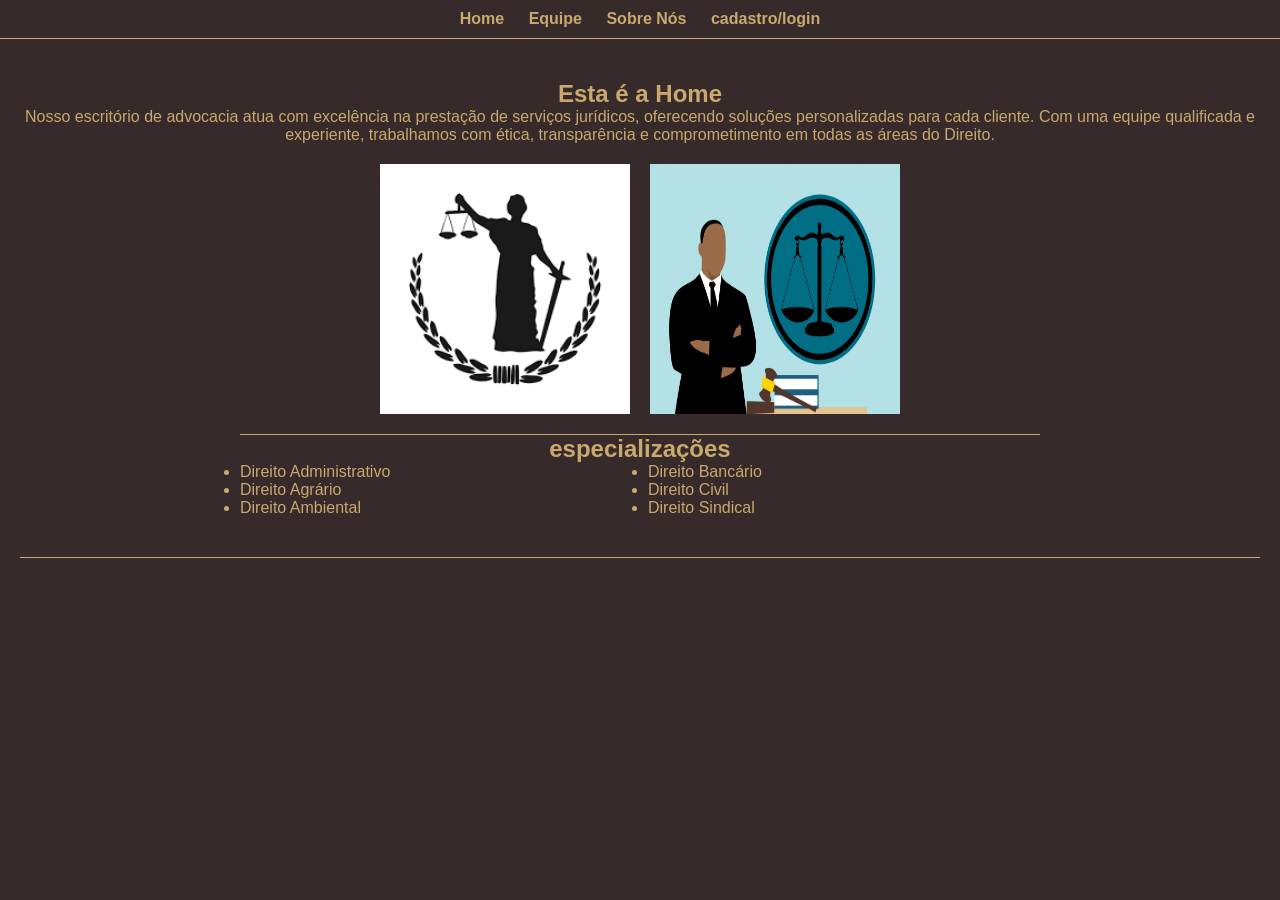
<file: index.html>
<!DOCTYPE html>
<html lang="pt-br">

<head>
    <meta charset="UTF-8">
    <meta name="viewport" content="width=device-width, initial-scale=1.0">
    <title> site advogado </title>

    <link rel="apple-touch-icon" sizes="180x180" href="/favicon/apple-touch-icon.png">
    <link rel="icon" type="image/png" sizes="32x32" href="/favicon/favicon-32x32.png">
    <link rel="icon" type="image/png" sizes="16x16" href="/favicon/favicon-16x16.png">
    <link rel="shortcut icon" href="/favicon/favicon.ico">
    <link rel="manifest" href="/favicon/site.webmanifest">
    <link rel="stylesheet" href="style.css">

    <style> /* marrom: #362a2a, dourado: #c9a96e */
        body {
            font-family: Arial;
            margin: 0;
            background-color: #362a2a; 
            color: #c9a96e;
        }
        /*barra no topo da tela */
        nav {
            position: fixed;
            text-align: center;
            border-bottom: solid 1px #c9a96e;
            width: 100%;
            background: #362a2a;
            padding: 10px 0;
            top: 0;
            left: 0;
        }
        
        nav a {
            margin: 0 10px;
            color: #c9a96e;
            text-decoration: none;
            font-weight: bold;
        }

        nav a:hover {
            text-decoration: underline;
        }

        .container-geral {
            width: 100%;
            padding: 80px 20px 20px;
            box-sizing: border-box;
            text-align: center;
        }

        /* container das imagens */
        .imagens {
            display: flex;
            justify-content: center;
            gap: 20px;
            margin-top: 20px;
            flex-wrap: wrap; 
        }

        .imagens img {
            width: 100%;
            max-width: 250px; 
            height: auto;
        }

        .portifolio {
            border-top: solid 1px #c9a96e;
            margin: 20px auto;
            text-align: center; /*titulo da caixa: especilização*/
            width: 100%;
            max-width: 800px; /*tirar depois a linha fica na pagina inteira*/
        }

        ul {
            text-align: left;
            columns: 2;
        }

        footer {
            border-top: solid 1px #c9a96e;
            text-align: center;
            margin-top: 40px;
            padding: 20px 0;
            width: 100%;
        }

    </style>
</head>

<body>

    <nav>
        <a href="index.html">Home</a>
        <a href="equipe.html">Equipe</a>
        <a href="sobrenos.html">Sobre Nós</a>
        <a href="cadastrodados.html">cadastro/login</a>
    </nav>

    <div class="container-geral">

        <h2> Esta é a Home </h2>

        <p>
            Nosso escritório de advocacia atua com excelência na prestação de serviços jurídicos, oferecendo soluções personalizadas para cada cliente. Com uma equipe qualificada e experiente, trabalhamos com ética, transparência e comprometimento em todas as áreas do Direito.
        </p>

        <!-- IMAGENS LADO A LADO -->
        <div class="imagens">
            <img src="imagens/justica.png" alt="Símbolo da justiça">
            <img src="imagens\lawyer-office.jpg" alt="Outra imagem">
        </div>

        <div class="portifolio">
            <h2>especializações</h2>
            <ul>
                <li>Direito Administrativo</li>
                <li>Direito Agrário </li>
                <li>Direito Ambiental</li>
                <li>Direito Bancário</li>
                <li>Direito Civil</li>
                <li>Direito Sindical</li>
            </ul>
        </div>

        <footer>
            <p></p>
        </footer>

    </div>

</body>

</html>
</file>
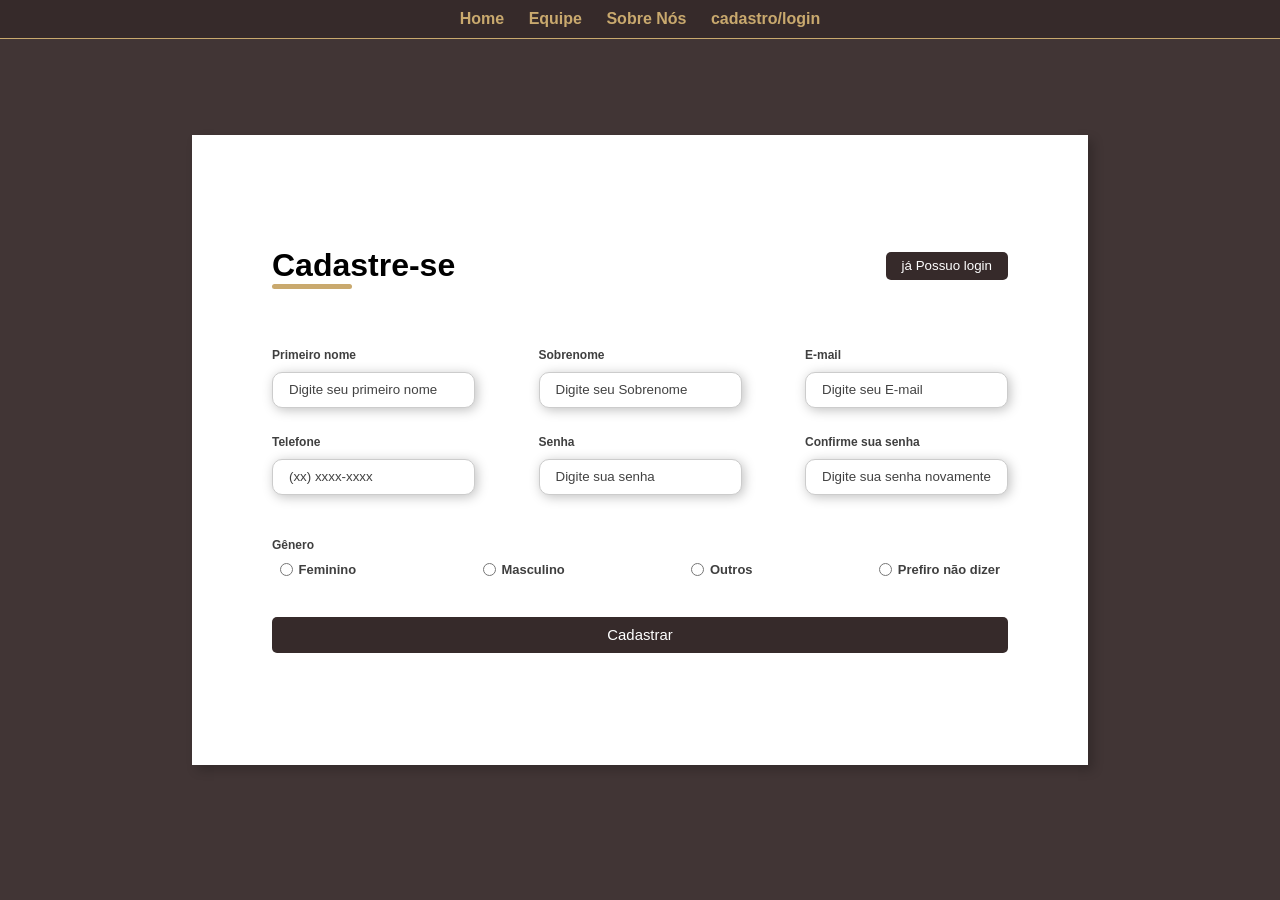
<file: cadastrodados.html>
<!DOCTYPE html>
<html lang="pt-br">

    <head>
        <meta charset="UTF-8">
        <meta http-equiv="X-UA-Compatible" content="IE=edge">
        <meta name="viewport" content="width=device-width, initial-scale=1.0">
        <link rel="stylesheet" href="css\style.css">
        <title> Cadastro de Dados </title>
    
    </head>

    <body class="cadastro">
        <header>
            <nav>
            <a href="index.html">Home</a>
            <a href="equipe.html">Equipe</a>
            <a href="sobrenos.html">Sobre Nós</a>
            <a href="cadastrodados.html">cadastro/login</a>
            </nav>
        </header>
        
        <div class="container">
            <div class="form-image">
                <img src="imagens\undraw_check-boxes_x5fg.svg">
            </div>
            <div class="form">
                <form action="#">
                    <div class="form-header">
                        <div class="title">
                            <h1>Cadastre-se</h1>
                        </div>
                        <div class="conta-button">
                            <button><a href="login.html">já Possuo login</a></button>
                        </div>
                    </div>
                        
                    <div class="input-group">
                        <div class="input-box">
                             <label for="firstname">Primeiro nome</label>
                            <input id="firstname" type="text" name="firstname" placeholder="Digite seu primeiro nome" required>
                        </div>
                        
                        <div class="input-box">
                            <label for="lastname">Sobrenome</label>
                            <input id="lastname" type="text" name="lastname" placeholder="Digite seu Sobrenome" required>
                        </div>
                            
                        <div class="input-box">
                            <label for="email">E-mail</label>
                            <input id="email" type="email" name="email" placeholder="Digite seu E-mail" required>
                        </div>
                            
                        <div class="input-box">
                            <label for="number">Telefone</label>
                            <input id="number" type="tel" name="number" placeholder="(xx) xxxx-xxxx" required>
                        </div>
                        
                        <div class="input-box">
                            <label for="password">Senha</label>
                            <input id="password" type="password" name="password" placeholder="Digite sua senha" required>
                        </div>
                            
                        <div class="input-box">
                        <label for="Confirmpassword">Confirme sua senha</label>
                        <input id="Confirmpassword" type="password" name="Confirmpassword" placeholder="Digite sua senha novamente" required>
                        </div>
                    </div>

                    <div class="gender-inputs">
                        <div class="gender-title">
                            <h6>Gênero</h6>
                        </div>
                            
                        <div class="gender-group">
                            <div class="gender-input">
                                <input type="radio" id="female" name="gender">
                                <label for="female">Feminino</label>
                            </div>
                                
                            <div class="gender-input">
                                <input type="radio" id="male" name="gender">
                                <label for="male">Masculino</label>
                            </div>
                                
                            <div class="gender-input">
                                <input type="radio" id="others" name="gender">
                                <label for="others">Outros</label>
                            </div>

                            <div class="gender-input">
                                <input type="radio" id="none" name="gender">
                                <label for="none">Prefiro não dizer</label>
                            </div>
                        </div>
                    </div>
                    
                    <div class="cadastrar-button">
                        <button><a href="#">Cadastrar</a></button>
                    </div>
                </form>
            </div>
        </div>
    </body>

</html>
</file>
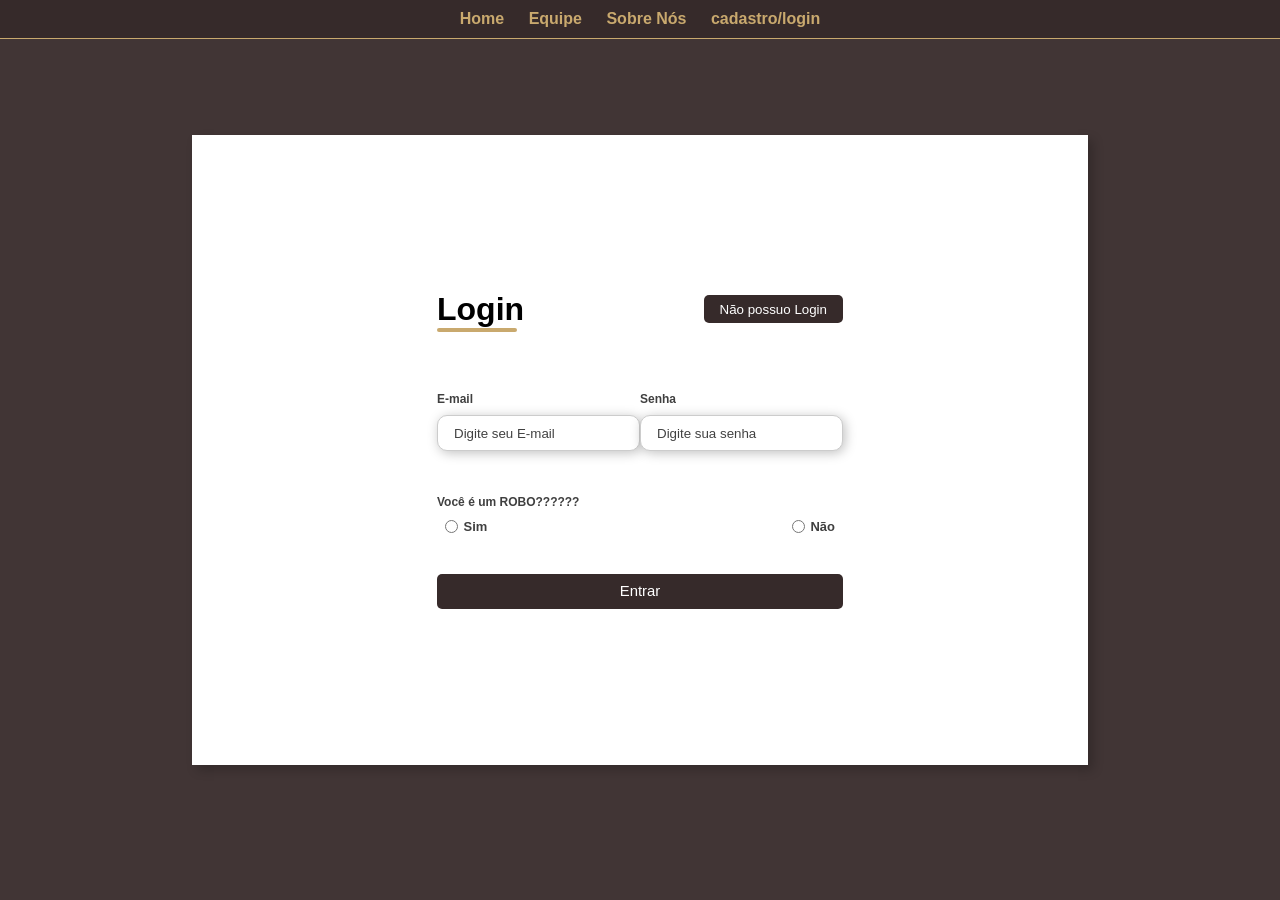
<file: login.html>
<!DOCTYPE html>
<html lang="pt-br">

    <head>
        <meta charset="UTF-8">
        <meta http-equiv="X-UA-Compatible" content="IE=edge">
        <meta name="viewport" content="width=device-width, initial-scale=1.0">
        <link rel="stylesheet" href="style.css">
        <title> Logar na Conta </title>
    
    </head>

    <body class="cadastro">
        <header>
            <nav>
            <a href="index.html">Home</a>
            <a href="equipe.html">Equipe</a>
            <a href="sobrenos.html">Sobre Nós</a>
            <a href="cadastrodados.html">cadastro/login</a>
            </nav>
        </header>
        <div class="container">
            <div class="form-image">
                <img src="undraw_check-boxes_x5fg.svg">
            </div>
            <div class="form">
                <form action="#">
                    <div class="form-header">
                        <div class="title">
                            <h1>Login</h1>
                        </div>
                        <div class="conta-button">
                            <button><a href="cadastrodados.html">Não possuo Login</a></button>
                        </div>
                    </div>
                        
                    <div class="input-group">
                       
                        <div class="input-box">
                            <label for="email">E-mail</label>
                            <input id="email" type="email" name="email" placeholder="Digite seu E-mail" required>
                        </div>
                            
                        <div class="input-box">
                            <label for="password">Senha</label>
                            <input id="password" type="password" name="password" placeholder="Digite sua senha" required>
                        </div>
                            
                    </div>

                    <div class="gender-inputs">
                        <div class="gender-title">
                            <h6>Você é um ROBO??????</h6>
                        </div>
                            
                        <div class="gender-group">
                            <div class="gender-input">
                                <input type="radio" id="female" name="gender">
                                <label for="female">Sim</label>
                            </div>
                                
                            <div class="gender-input">
                                <input type="radio" id="male" name="gender">
                                <label for="male">Não</label>
                            </div>
                        </div>
                    </div>
                    
                    <div class="cadastrar-button">
                        <button><a href="#">Entrar</a></button>
                    </div>
                </form>
            </div>
        </div>
    </body>

</html>
</file>
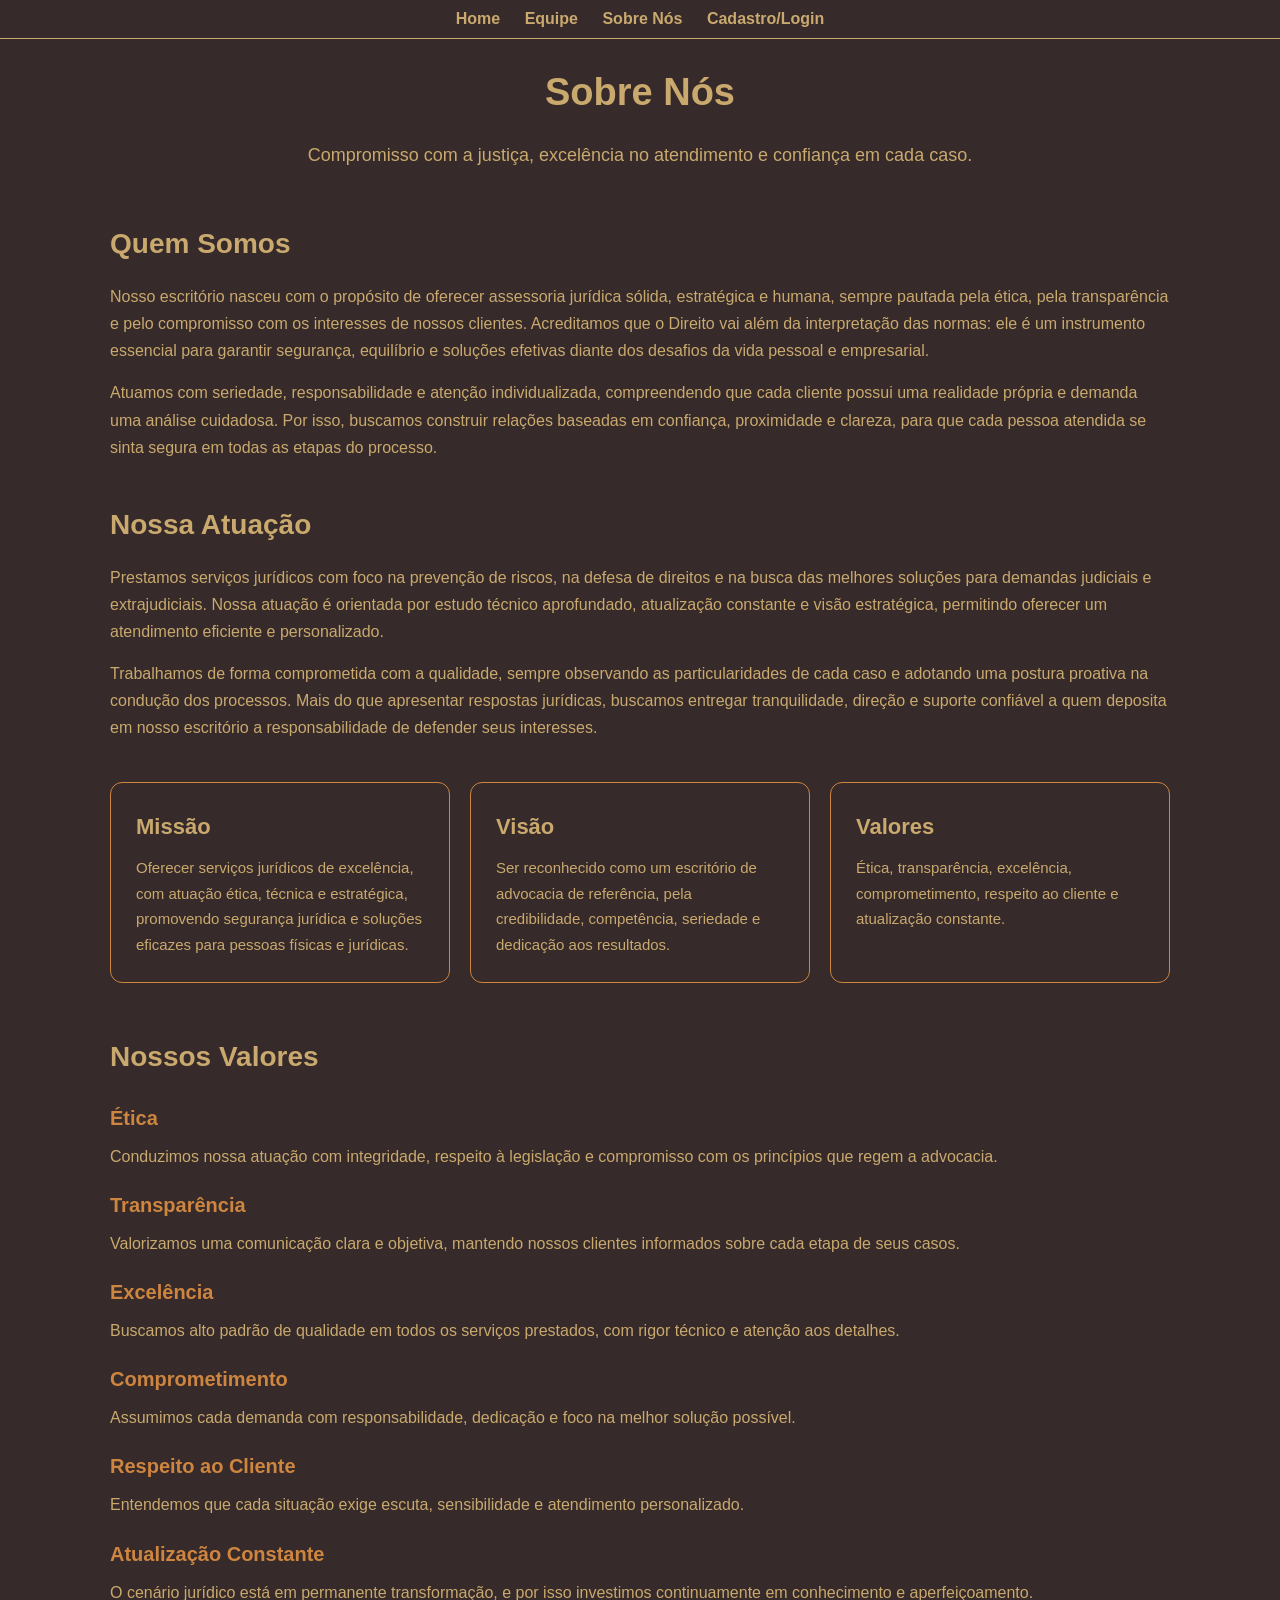
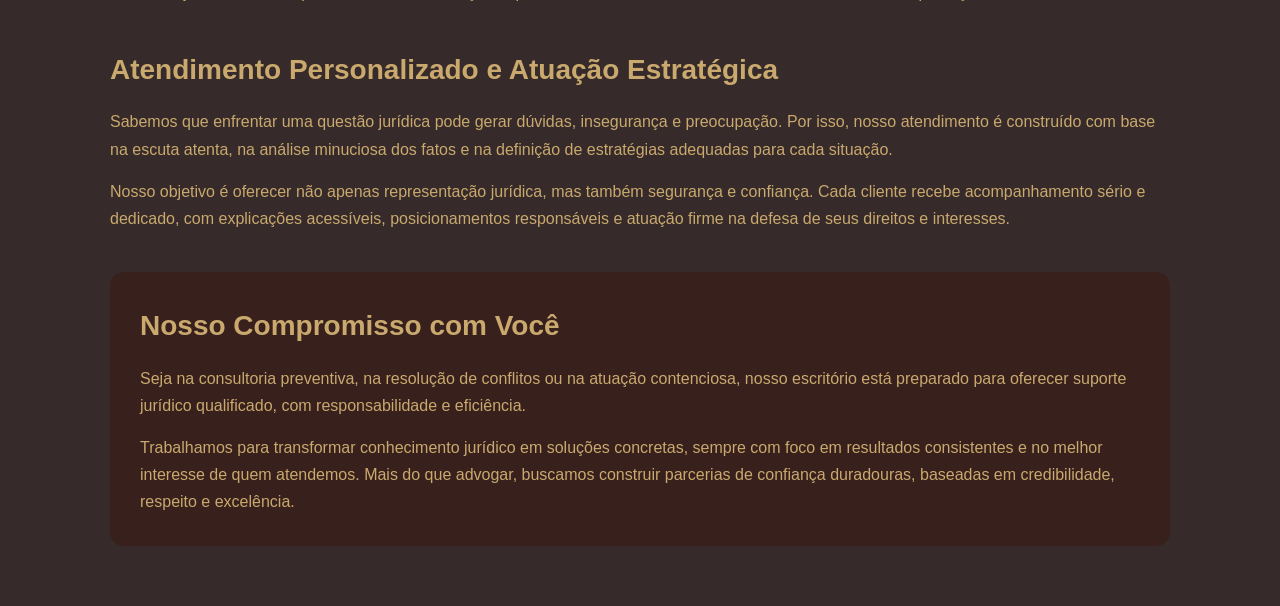
<file: sobrenos.html>
<!DOCTYPE html>
<html lang="pt-br">

<head>
   <link rel="stylesheet" href="css\style.css">
    <meta charset="UTF-8">
    <meta name="viewport" content="width=device-width, initial-scale=1.0">
    <title> site advogado </title>
    <link rel="apple-touch-icon" sizes="180x180" href="/favicon/apple-touch-icon.png">
    <link rel="icon" type="image/png" sizes="32x32" href="/favicon/favicon-32x32.png">
    <link rel="icon" type="image/png" sizes="16x16" href="/favicon/favicon-16x16.png">
    <link rel="shortcut icon" href="/favicon/favicon.ico">
    <link rel="manifest" href="/favicon/site.webmanifest">

    <style> /* marrom: #362a2a, dourado: #c9a96e */
        body {
            font-family: Arial;
            margin: 0;
            background-color: #362a2a; 
            color: #c9a96e;
        }
     </style>
</head>
<body> 
  <header>
  <nav>
    <a href="index.html">Home</a>
    <a href="equipe.html">Equipe</a>
    <a href="sobrenos.html">Sobre Nós</a>
    <a href="cadastrodados.html">Cadastro/Login</a>
    </nav>
    </header>
<section style="max-width: 1100px; margin: 0 auto; padding: 60px 20px; font-family: Arial, sans-serif; color: #c9a96e; line-height: 1.7; background-color: #362a2a;">
  
  <div style="text-align: center; margin-bottom: 50px;">
    <h1 style="font-size: 38px; margin-bottom: 15px; color: #c9a96e;">Sobre Nós</h1>
    <p style="font-size: 18px; max-width: 800px; margin: 0 auto; color: #c9a96e;">
      Compromisso com a justiça, excelência no atendimento e confiança em cada caso.
    </p>
  </div>

  <div style="margin-bottom: 40px;">
    <h2 style="font-size: 28px; margin-bottom: 15px; color: #c9a96e;">Quem Somos</h2>
    <p style="font-size: 16px; margin-bottom: 15px;">
      Nosso escritório nasceu com o propósito de oferecer assessoria jurídica sólida, estratégica e humana, sempre pautada pela ética, pela transparência e pelo compromisso com os interesses de nossos clientes. Acreditamos que o Direito vai além da interpretação das normas: ele é um instrumento essencial para garantir segurança, equilíbrio e soluções efetivas diante dos desafios da vida pessoal e empresarial.
    </p>
    <p style="font-size: 16px;">
      Atuamos com seriedade, responsabilidade e atenção individualizada, compreendendo que cada cliente possui uma realidade própria e demanda uma análise cuidadosa. Por isso, buscamos construir relações baseadas em confiança, proximidade e clareza, para que cada pessoa atendida se sinta segura em todas as etapas do processo.
    </p>
  </div>

  <div style="margin-bottom: 40px;">
    <h2 style="font-size: 28px; margin-bottom: 15px; color: #c9a96e;">Nossa Atuação</h2>
    <p style="font-size: 16px; margin-bottom: 15px;">
      Prestamos serviços jurídicos com foco na prevenção de riscos, na defesa de direitos e na busca das melhores soluções para demandas judiciais e extrajudiciais. Nossa atuação é orientada por estudo técnico aprofundado, atualização constante e visão estratégica, permitindo oferecer um atendimento eficiente e personalizado.
    </p>
    <p style="font-size: 16px;">
      Trabalhamos de forma comprometida com a qualidade, sempre observando as particularidades de cada caso e adotando uma postura proativa na condução dos processos. Mais do que apresentar respostas jurídicas, buscamos entregar tranquilidade, direção e suporte confiável a quem deposita em nosso escritório a responsabilidade de defender seus interesses.
    </p>
  </div>

  <div style="display: grid; grid-template-columns: repeat(auto-fit, minmax(250px, 1fr)); gap: 20px; margin-bottom: 50px;">
    
    <div style="padding: 25px; border: 1px solid #CD853F; border-radius: 12px; background-color: #362a2a;">
      <h3 style="font-size: 22px; margin-bottom: 10px; color: #c9a96e;">Missão</h3>
      <p style="font-size: 15px; color: #c9a96e;">
        Oferecer serviços jurídicos de excelência, com atuação ética, técnica e estratégica, promovendo segurança jurídica e soluções eficazes para pessoas físicas e jurídicas.
      </p>
    </div>

    <div style="padding: 25px; border: 1px solid #CD853F; border-radius: 12px; background-color: #362a2a;">
      <h3 style="font-size: 22px; margin-bottom: 10px; color: #c9a96e;">Visão</h3>
      <p style="font-size: 15px; color: #c9a96e;">
        Ser reconhecido como um escritório de advocacia de referência, pela credibilidade, competência, seriedade e dedicação aos resultados.
      </p>
    </div>

    <div style="padding: 25px; border: 1px solid #CD853F; border-radius: 12px; background-color: #362a2a;">
      <h3 style="font-size: 22px; margin-bottom: 10px; color: #c9a96e;">Valores</h3>
      <p style="font-size: 15px; color: #c9a96e;">
        Ética, transparência, excelência, comprometimento, respeito ao cliente e atualização constante.
      </p>
    </div>

  </div>

  <div style="margin-bottom: 40px;">
    <h2 style="font-size: 28px; margin-bottom: 20px; color: #c9a96e;">Nossos Valores</h2>
    
    <div style="margin-bottom: 18px;">
      <h3 style="font-size: 20px; margin-bottom: 8px; color: #CD853F;">Ética</h3>
      <p style="font-size: 16px; color: #c9a96e;">
        Conduzimos nossa atuação com integridade, respeito à legislação e compromisso com os princípios que regem a advocacia.
      </p>
    </div>

    <div style="margin-bottom: 18px;">
      <h3 style="font-size: 20px; margin-bottom: 8px; color: #CD853F;">Transparência</h3>
      <p style="font-size: 16px; color: #c9a96e;">
        Valorizamos uma comunicação clara e objetiva, mantendo nossos clientes informados sobre cada etapa de seus casos.
      </p>
    </div>

    <div style="margin-bottom: 18px;">
      <h3 style="font-size: 20px; margin-bottom: 8px; color: #CD853F;">Excelência</h3>
      <p style="font-size: 16px; color: #c9a96e;">
        Buscamos alto padrão de qualidade em todos os serviços prestados, com rigor técnico e atenção aos detalhes.
      </p>
    </div>

    <div style="margin-bottom: 18px;">
      <h3 style="font-size: 20px; margin-bottom: 8px; color: #CD853F;">Comprometimento</h3>
      <p style="font-size: 16px; color: #c9a96e;">
        Assumimos cada demanda com responsabilidade, dedicação e foco na melhor solução possível.
      </p>
    </div>

    <div style="margin-bottom: 18px;">
      <h3 style="font-size: 20px; margin-bottom: 8px; color: #CD853F;">Respeito ao Cliente</h3>
      <p style="font-size: 16px; color: #c9a96e;">
        Entendemos que cada situação exige escuta, sensibilidade e atendimento personalizado.
      </p>
    </div>

    <div>
      <h3 style="font-size: 20px; margin-bottom: 8px; color: #CD853F;">Atualização Constante</h3>
      <p style="font-size: 16px; color: #c9a96e;">
        O cenário jurídico está em permanente transformação, e por isso investimos continuamente em conhecimento e aperfeiçoamento.
      </p>
    </div>
  </div>

  <div style="margin-bottom: 40px;">
    <h2 style="font-size: 28px; margin-bottom: 15px; color: #c9a96e;">Atendimento Personalizado e Atuação Estratégica</h2>
    <p style="font-size: 16px; margin-bottom: 15px;">
      Sabemos que enfrentar uma questão jurídica pode gerar dúvidas, insegurança e preocupação. Por isso, nosso atendimento é construído com base na escuta atenta, na análise minuciosa dos fatos e na definição de estratégias adequadas para cada situação.
    </p>
    <p style="font-size: 16px;">
      Nosso objetivo é oferecer não apenas representação jurídica, mas também segurança e confiança. Cada cliente recebe acompanhamento sério e dedicado, com explicações acessíveis, posicionamentos responsáveis e atuação firme na defesa de seus direitos e interesses.
    </p>
  </div>

  <div style="padding: 30px; background-color: #38201d; color: #c9a96e; border-radius: 14px;">
    <h2 style="font-size: 28px; margin-bottom: 15px;">Nosso Compromisso com Você</h2>
    <p style="font-size: 16px; margin-bottom: 15px; color: #c9a96e;">
      Seja na consultoria preventiva, na resolução de conflitos ou na atuação contenciosa, nosso escritório está preparado para oferecer suporte jurídico qualificado, com responsabilidade e eficiência.
    </p>
    <p style="font-size: 16px; color: #c9a96e;">
      Trabalhamos para transformar conhecimento jurídico em soluções concretas, sempre com foco em resultados consistentes e no melhor interesse de quem atendemos. Mais do que advogar, buscamos construir parcerias de confiança duradouras, baseadas em credibilidade, respeito e excelência.
    </p>
  </div>
</section>
</body>
</file>
<file: style.css>
body {
            font-family: Arial;
            margin: 0;
            background-color: #362a2a;
            color: #c9a96e;
        }
        /*barra no topo da tela */
        nav {
            position: fixed;
            text-align: center;
            border-bottom: solid 1px #c9a96e;
            width: 100%;
            background: #362a2a;
            padding: 10px 0;
            top: 0;
            left: 0;
        }

        nav a {
            margin: 0 10px;
            color: #c9a96e;
            text-decoration: none;
            font-weight: bold;
        }

        nav a:hover {
            text-decoration: underline;
        }

        .container-geral {
            width: 100%;
            padding: 80px 20px 20px;
            box-sizing: border-box;
            text-align: center;
        }

        /* container das imagens */
        .imagens {
            display: flex;
            justify-content: center;
            gap: 20px;
            margin-top: 20px;
            flex-wrap: wrap; 
        }

        .imagens img {
            width: 100%;
            max-width: 250px; 
            height: auto;
        }

        .portifolio {
            border-top: solid 1px #c9a96e;
            margin: 20px auto;
            text-align: le;
            width: 100%;
            max-width: 800px;
        }

        ul {
            text-align: left;
            columns: 2;
        }

        footer {
            border-top: solid 1px #c9a96e;
            text-align: center;
            margin-top: 40px;
            padding: 20px 0;
            width: 100%;
        }

        /*#cadastro{
            width:100%;
            height: 80vh;
            display:flex;
            justify-content: center;
            align-items: center;
        }
        
        form{
            width:500px;
            height:auto;
            padding: 8px;
            border: 1px solid;

        }
        
        form label{
            display:block;
            width:100%;
            padding:5px 5px 5px 0;
            font-size: 22px;
        }

        form .boxTxt{
            width: 100%;
            height: 40px;
            font-size: 20px;
        }

        form #obsTxt{
            width: 100%;
            height: 100px;
            font-size: 20px;
        }

        form .btnEnviar{
            margin-top: 5px;
            border: none;
            width: 100px;
            cursor:pointer;
            background-color: #c9a96e;
            padding: 10px;
            /*color:#fff;
            font-weight: bold;
        }*/

@import url('https://fonts.googleapis.com/css2?family=Inter:ital,opsz,wght@0,14..32,100..900;1,14..32,100..900&display=swap');       
        *{
            padding: 0;
            margin: 0;
            box-sizing: border-box;
            font-family: 'inter', sans-serif ;

        } 

        .cadastro {
            width: 100%;
            height: 100vh;
            display: flex;
            color: black;
            justify-content: center;
            align-items: center;
            background:#413535;

        }

        .container{
            width: 70%;/*80%*/
            height: 70vh;
            display: flex;
            box-shadow: 5px 5px 10px rgba(0, 0, 0, .212);
        }
        
        .form-image{
            width: 50%;
            display: flex;
            justify-content: center;
            align-items: center;
            background-color: #362a2a;
            padding: 1rem;
        }
        .form-image img{
            width: 35rem;
        }

        .form{
            width: 50%;
            display: flex;
            justify-content: center;
            align-items: center;
            flex-direction: column;
            background-color:#fff;
            padding: 5rem;
        }
        
        .form-header{
            margin-bottom: 3rem;
            display: flex;
            justify-content: space-between;
        }

        .conta-button{
            display: flex;
            align-items: center;
        }
        
        .conta-button button {
            border: none;
            background-color:#362a2a;
            padding: 0.4rem 1rem;
            border-radius: 5px;
            cursor:pointer;

        }

        .conta-button button:hover {
            background-color:#c9a96e ;

        }

        .conta-button button a {
            text-decoration: none;
            font-weight: 500;
            color: #fff;
        }

          .form-header h1::after {
            content: '';
            display: block;
            width: 5rem;
            height: 0.3rem;
            background-color:#c9a96e;
            margin: 0 auto;
            position: absolute;
            border-radius: 10px;
        }
        
        .input-group{
            display: flex;
            flex-wrap: wrap;
            justify-content: space-between;
            padding: 1rem 0;
            
        }
        
        .input-box {
            display: flex;
            flex-direction: column;
            margin-bottom: 1.1rem;
        }

        .input-box input{
            margin: 0.6rem 0;
            padding: 0.6rem 1rem;
            border: 1px solid #ccc;
            border-radius: 10px;
            box-shadow: 2px 2px 12px rgba(0,0,0,0.25);
        }
        .input-box input:focus {
            border-color: #362a2a;
            outline: none;
        }
        
        .input-box input:hover {
            background-color: #eeeeee75;
        }
        .input-box input:focus-visible{
            outline: 1px solid #362a2a;

        }

        .input-box label,
        .gender-title h6 {
            font-size: 0.75rem;
            font-weight: 600;
            color: #000000c0;    
        }
        
        .input-box input::placeholder {
            color: #000000be;
        }

        .gender-group{
            display: flex;
            justify-content: space-between;
            margin-top: 0.62rem;
            padding: 0 0.5rem;
        }

        .gender-input{
            display: flex;
            align-items: center;
        }
        
        .gender-input input{
            margin-right: 0.35rem;
        }
        
        .gender-input label{
            font-size: 0.81rem;
            font-weight: 600;
            color: #000000c0;
        }
        
        .cadastrar-button button{
            width: 100%;
            margin-top: 2.5rem;
            border: none;
            background-color: #362a2a;
            padding: 0.62rem;
            border-radius: 5px;
            cursor: pointer;
        }
        
        .cadastrar-button button:hover{
            background-color: #c9a96e;
        }
       
        .cadastrar-button button a{
            text-decoration: none;
            font-size: 0.93rem;
            font-weight: 500;
            color:#fff;
        }

        @media screen and (max-width: 1330px) {
            .form-image{
                display: none;
            }

            .container {
                width: 70%;
            }
            .form{
                width: 100%;
            }
        }

        @media screen and (max-width: 1064px) {
            .container{
                width: 90%;
                height: auto;
            }
            .input-group {
                flex-direction: column;
                overflow-y: scroll;
                flex-wrap: nowrap;
                max-height: 10rem;
                padding-right: 2rem;
            }
            .gender-input{
                margin-top: 2rem;
            }
            .gender-group {
                flex-direction: column;
            }
            .gender-input {
                margin-top: 0.5rem;
            }
        }
</file>
